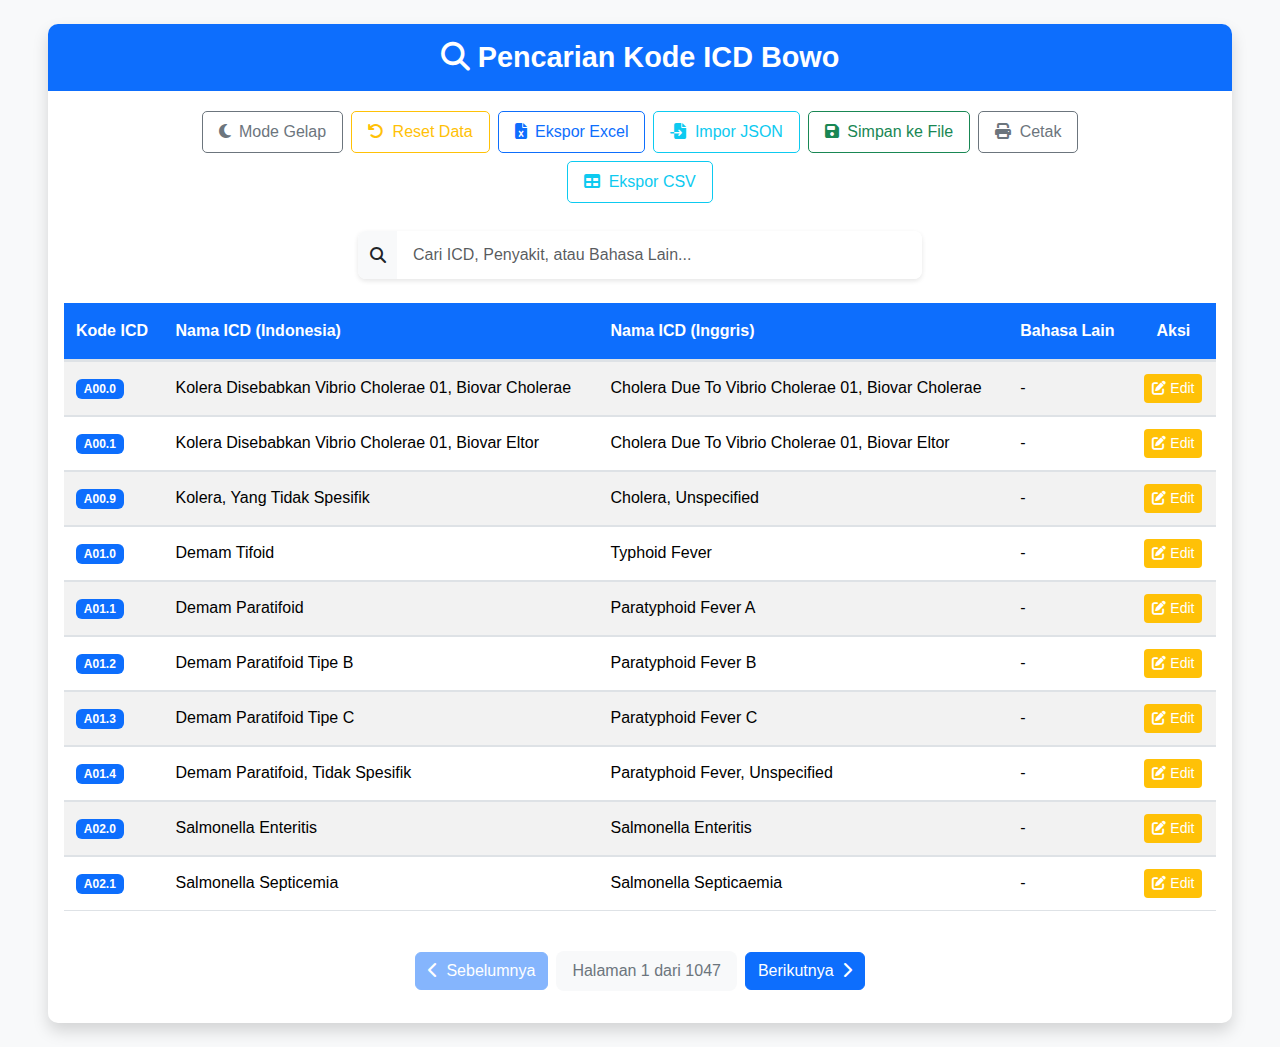
<file: index.html>
<!DOCTYPE html>
<html lang="id">
<head>
  <meta charset="utf-8">
  <meta name="viewport" content="width=device-width, initial-scale=1">
  <title>Pencarian Kode ICD Bowo</title>
  <!-- Bootstrap 5 CSS -->
  <link href="https://cdn.jsdelivr.net/npm/bootstrap@5.3.0/dist/css/bootstrap.min.css" rel="stylesheet">
  <!-- Font Awesome Icons -->
  <link rel="stylesheet" href="https://cdnjs.cloudflare.com/ajax/libs/font-awesome/6.4.0/css/all.min.css">
  <!-- SheetJS for Excel export -->
  <script src="https://cdn.sheetjs.com/xlsx-0.20.0/package/dist/xlsx.full.min.js"></script>
  <!-- Custom CSS -->
  <link rel="stylesheet" href="css/styles.css">
</head>
<body>
  <div class="container-fluid py-4 px-md-5">
    <div class="card shadow main-card">
      <div class="card-header bg-primary text-white py-3">
        <h2 class="text-center mb-0">
          <i class="fas fa-search me-2"></i>Pencarian Kode ICD Bowo
        </h2>
      </div>
      
      <div class="card-body">
        <!-- Tools Section -->
        <div class="tools-container mb-4">
          <div class="row justify-content-center">
            <div class="col-md-10">
              <div class="btn-toolbar justify-content-center flex-wrap">
                <button class="btn btn-outline-secondary m-1" id="darkModeBtn">
                  <i class="fas fa-moon me-1"></i> Mode Gelap
                </button>
                <button class="btn btn-outline-warning m-1" id="resetDataBtn">
                  <i class="fas fa-undo me-1"></i> Reset Data
                </button>
                <button class="btn btn-outline-primary m-1" id="exportExcelBtn">
                  <i class="fas fa-file-excel me-1"></i> Ekspor Excel
                </button>
                <label class="btn btn-outline-info m-1" for="importFile">
                  <i class="fas fa-file-import me-1"></i> Impor JSON
                  <input accept=".json" id="importFile" type="file" style="display:none;">
                </label>
                <button class="btn btn-outline-success m-1" id="saveToFileBtn">
                  <i class="fas fa-save me-1"></i> Simpan ke File
                </button>
                <button class="btn btn-outline-secondary m-1" id="printBtn">
                  <i class="fas fa-print me-1"></i> Cetak
                </button>
                <button class="btn btn-outline-info m-1" id="csvExportBtn">
                  <i class="fas fa-table me-1"></i> Ekspor CSV
                </button>
              </div>
            </div>
          </div>
        </div>
        
        <!-- Search Box -->
        <div class="search-container mb-4">
          <div class="row justify-content-center">
            <div class="col-md-6">
              <div class="input-group">
                <span class="input-group-text bg-light">
                  <i class="fas fa-search"></i>
                </span>
                <input type="text" class="form-control" id="searchInput" 
                       placeholder="Cari ICD, Penyakit, atau Bahasa Lain...">
              </div>
            </div>
          </div>
        </div>
        
        <!-- Table Section -->
        <div class="table-responsive">
          <table class="table table-striped table-hover">
            <thead class="table-primary">
              <tr>
                <th>Kode ICD</th>
                <th>Nama ICD (Indonesia)</th>
                <th>Nama ICD (Inggris)</th>
                <th>Bahasa Lain</th>
                <th class="text-center">Aksi</th>
              </tr>
            </thead>
            <tbody id="tableBody">
              <!-- Data will be dynamically populated -->
            </tbody>
          </table>
        </div>
        
        <!-- Pagination -->
        <div class="pagination-container d-flex justify-content-center align-items-center mt-4">
          <button class="btn btn-primary me-2" id="prevBtn">
            <i class="fas fa-chevron-left me-1"></i> Sebelumnya
          </button>
          <span class="px-3 py-2 bg-light rounded-3 text-secondary" id="pageInfo">
            Halaman 1 dari 1
          </span>
          <button class="btn btn-primary ms-2" id="nextBtn">
            Berikutnya <i class="fas fa-chevron-right ms-1"></i>
          </button>
        </div>
      </div>
    </div>

    <!-- Toast Notification -->
    <div class="toast-container position-fixed bottom-0 end-0 p-3">
      <div id="toast" class="toast align-items-center text-white bg-success" role="alert" aria-live="assertive" aria-atomic="true">
        <div class="d-flex">
          <div class="toast-body">
            <i class="fas fa-check-circle me-2"></i>
            <span id="toastMessage">Sukses!</span>
          </div>
          <button type="button" class="btn-close btn-close-white me-2 m-auto" data-bs-dismiss="toast" aria-label="Close"></button>
        </div>
      </div>
    </div>
  </div>

  <!-- Edit Modal -->
  <div class="modal fade" id="editModal" tabindex="-1" aria-labelledby="editModalLabel" aria-hidden="true">
    <div class="modal-dialog modal-dialog-centered">
      <div class="modal-content">
        <div class="modal-header bg-primary text-white">
          <h5 class="modal-title" id="editModalLabel">
            <i class="fas fa-edit me-2"></i>Edit Data ICD
          </h5>
          <button type="button" class="btn-close btn-close-white" data-bs-dismiss="modal" aria-label="Close"></button>
        </div>
        <div class="modal-body">
          <form id="editForm">
            <div class="mb-3">
              <label for="modalKode" class="form-label">Kode ICD</label>
              <input type="text" class="form-control" id="modalKode" disabled>
            </div>
            <div class="mb-3">
              <label for="modalIndo" class="form-label">Nama ICD (Indonesia)</label>
              <input type="text" class="form-control" id="modalIndo">
            </div>
            <div class="mb-3">
              <label for="modalInggris" class="form-label">Nama ICD (Inggris)</label>
              <input type="text" class="form-control" id="modalInggris">
            </div>
            <div class="mb-3">
              <label for="modalLain" class="form-label">Bahasa Lain</label>
              <input type="text" class="form-control" id="modalLain">
            </div>
          </form>
        </div>
        <div class="modal-footer">
          <button type="button" class="btn btn-secondary" data-bs-dismiss="modal">
            <i class="fas fa-times me-1"></i>Batal
          </button>
          <button type="button" class="btn btn-success" id="saveModalBtn">
            <i class="fas fa-save me-1"></i>Simpan
          </button>
        </div>
      </div>
    </div>
  </div>

  <!-- Bootstrap 5 Bundle with Popper -->
  <script src="https://cdn.jsdelivr.net/npm/bootstrap@5.3.0/dist/js/bootstrap.bundle.min.js"></script>
  <!-- Custom JavaScript -->
  <script src="js/script.js"></script>
</body>
</html>
</file>
<file: css/styles.css>
:root {
  --primary-color: #0d6efd;
  --secondary-color: #6c757d;
  --success-color: #198754;
  --warning-color: #ffc107;
  --danger-color: #dc3545;
  --info-color: #0dcaf0;
  --light-color: #f8f9fa;
  --dark-color: #212529;
  --body-bg: #f8f9fa;
  --card-bg: #ffffff;
  --text-color: #212529;
  --border-color: #dee2e6;
  --transition-speed: 0.3s;
}

/* Dark Mode Variables */
body.dark-mode {
  --primary-color: #375a7f;
  --secondary-color: #444;
  --success-color: #00bc8c;
  --warning-color: #f39c12;
  --danger-color: #e74c3c;
  --info-color: #3498db;
  --light-color: #222;
  --dark-color: #adb5bd;
  --body-bg: #121212;
  --card-bg: #1e1e1e;
  --text-color: #e0e0e0;
  --border-color: #444;
}

/* Base Styles */
body {
  font-family: 'Segoe UI', Tahoma, Geneva, Verdana, sans-serif;
  background-color: var(--body-bg);
  color: var(--text-color);
  transition: background-color var(--transition-speed), color var(--transition-speed);
  padding: 0;
  margin: 0;
}

/* Main Card Styles */
.main-card {
  border-radius: 10px;
  overflow: hidden;
  border: none;
  background-color: var(--card-bg);
  transition: background-color var(--transition-speed);
  box-shadow: 0 0.5rem 1rem rgba(0, 0, 0, 0.15);
}

.card-header {
  background-color: var(--primary-color) !important;
  border-bottom: none;
}

.card-header h2 {
  font-weight: 600;
  font-size: 1.8rem;
}

/* Tools Container */
.tools-container .btn {
  border-radius: 5px;
  padding: 0.5rem 1rem;
  transition: all var(--transition-speed);
  font-weight: 500;
}

/* Search Box Styling */
.search-container .input-group {
  box-shadow: 0 2px 5px rgba(0, 0, 0, 0.1);
  border-radius: 8px;
  overflow: hidden;
}

.search-container .input-group-text {
  border: none;
}

.search-container .form-control {
  border: none;
  font-size: 1rem;
  padding: 0.75rem 1rem;
}

.search-container .form-control:focus {
  box-shadow: none;
  border-color: var(--primary-color);
}

/* Table Styling */
.table {
  margin-bottom: 0;
  border-collapse: separate;
  border-spacing: 0;
  background-color: var(--card-bg);
  color: var(--text-color);
  transition: background-color var(--transition-speed), color var(--transition-speed);
}

.table thead th {
  font-weight: 600;
  border-top: none;
  border-bottom: 2px solid var(--border-color);
  padding: 1rem 0.75rem;
  background-color: var(--primary-color);
  color: white;
  position: sticky;
  top: 0;
  z-index: 2;
}

.table tbody tr {
  transition: background-color var(--transition-speed);
}

.table tbody tr:hover {
  background-color: rgba(13, 110, 253, 0.05);
}

.table tbody td {
  padding: 0.75rem;
  vertical-align: middle;
  border-top: 1px solid var(--border-color);
  text-transform: capitalize;
}

.table .btn-edit {
  padding: 0.25rem 0.5rem;
  font-size: 0.875rem;
  border-radius: 4px;
  background-color: var(--warning-color);
  color: white;
  border: none;
  transition: all var(--transition-speed);
}

.table .btn-edit:hover {
  background-color: #e67e22;
  transform: translateY(-1px);
}

/* Pagination Styles */
.pagination-container {
  padding: 1rem 0;
}

.pagination-container .btn {
  transition: all var(--transition-speed);
}

.pagination-container .btn:disabled {
  opacity: 0.5;
  cursor: not-allowed;
}

#pageInfo {
  font-weight: 500;
  min-width: 150px;
  text-align: center;
}

/* Toast Notification */
.toast {
  border: none;
  box-shadow: 0 4px 12px rgba(0, 0, 0, 0.15);
  opacity: 1;
}

.toast-body {
  padding: 0.75rem 1rem;
  font-weight: 500;
}

/* Modal Styling */
.modal-content {
  border: none;
  border-radius: 10px;
  background-color: var(--card-bg);
  color: var(--text-color);
}

.modal-header {
  border-bottom: 1px solid var(--border-color);
}

.modal-footer {
  border-top: 1px solid var(--border-color);
}

.modal .form-control {
  background-color: var(--light-color);
  color: var(--text-color);
  border: 1px solid var(--border-color);
}

.modal .form-control:disabled {
  background-color: rgba(0,0,0,0.1);
}

.modal .form-label {
  font-weight: 500;
}

/* Dark Mode Specific Styles */
body.dark-mode .table {
  color: var(--text-color);
}

body.dark-mode .table tbody tr:hover {
  background-color: rgba(255, 255, 255, 0.05);
}

body.dark-mode .form-control {
  background-color: var(--light-color);
  color: var(--text-color);
  border-color: var(--border-color);
}

body.dark-mode .modal .form-control {
  background-color: var(--light-color);
  color: var(--text-color);
}

/* Responsive adjustments */
@media (max-width: 768px) {
  .card-header h2 {
    font-size: 1.5rem;
  }
  
  .tools-container .btn {
    padding: 0.4rem 0.8rem;
    font-size: 0.9rem;
  }
  
  .table thead th {
    font-size: 0.9rem;
  }
  
  .table tbody td {
    font-size: 0.9rem;
    padding: 0.6rem;
  }
}

/* Print Styling */
@media print {
  body {
    background-color: white;
    padding: 0;
    margin: 0;
  }
  
  .main-card {
    box-shadow: none;
    border: none;
  }
  
  .card-header, .tools-container, .search-container, .pagination-container {
    display: none;
  }
  
  .table thead th {
    background-color: #f1f1f1 !important;
    color: black !important;
    border-bottom: 2px solid #ddd;
  }
  
  .table tbody td {
    border-top: 1px solid #ddd;
  }
  
  .table .btn-edit {
    display: none;
  }
}
</file>
